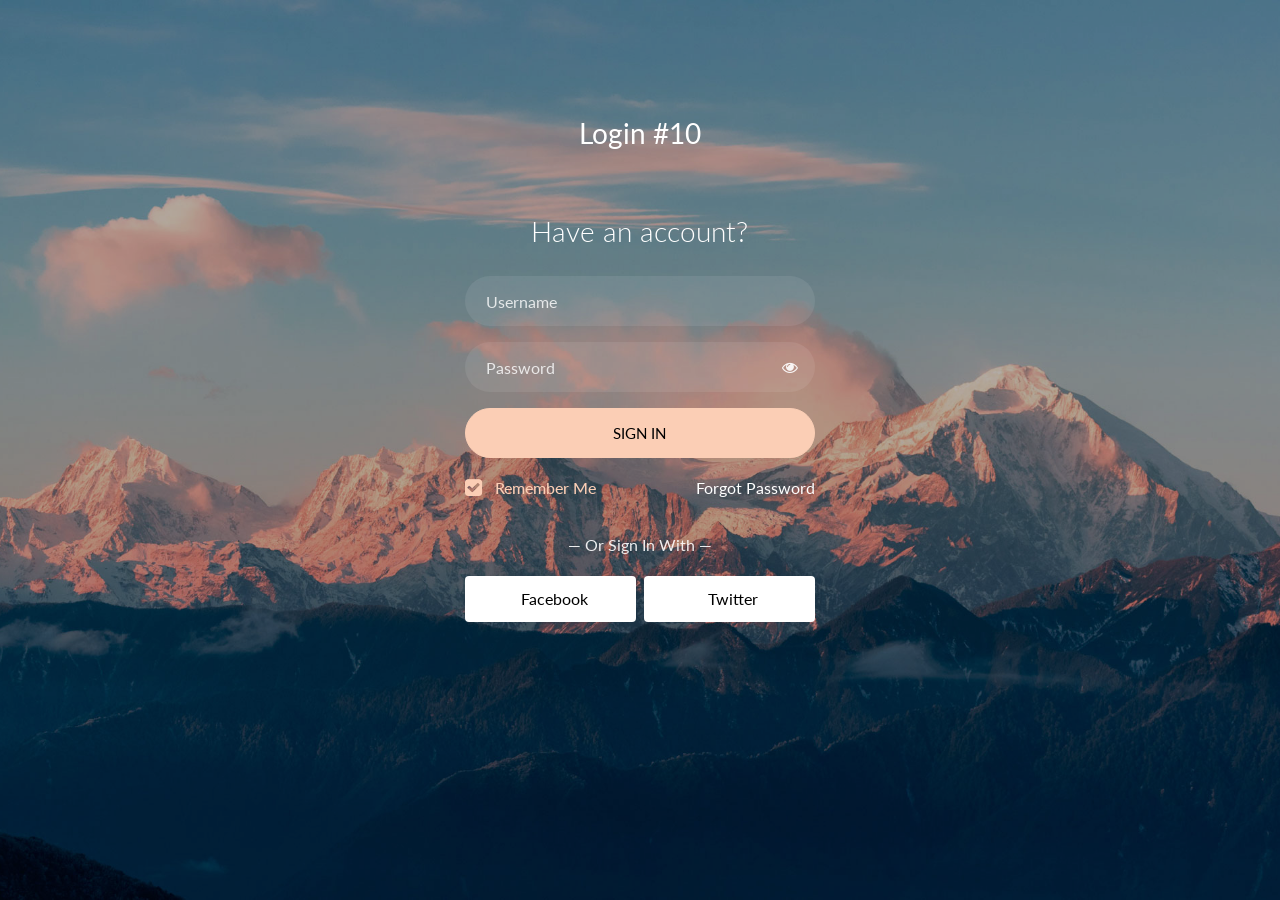
<file: home/static/index.html>
<!doctype html>
<html lang="en">
  <head>
  	<title>Login 10</title>
    <meta charset="utf-8">
    <meta name="viewport" content="width=device-width, initial-scale=1, shrink-to-fit=no">

	<link href="https://fonts.googleapis.com/css?family=Lato:300,400,700&display=swap" rel="stylesheet">

	<link rel="stylesheet" href="https://stackpath.bootstrapcdn.com/font-awesome/4.7.0/css/font-awesome.min.css">
	
	<link rel="stylesheet" href="css/style.css">

	</head>
	<body class="img js-fullheight" style="background-image: url(images/bg.jpg);">
	<section class="ftco-section">
		<div class="container">
			<div class="row justify-content-center">
				<div class="col-md-6 text-center mb-5">
					<h2 class="heading-section">Login #10</h2>
				</div>
			</div>
			<div class="row justify-content-center">
				<div class="col-md-6 col-lg-4">
					<div class="login-wrap p-0">
		      	<h3 class="mb-4 text-center">Have an account?</h3>
		      	<form action="#" class="signin-form">
		      		<div class="form-group">
		      			<input type="text" class="form-control" placeholder="Username" required>
		      		</div>
	            <div class="form-group">
	              <input id="password-field" type="password" class="form-control" placeholder="Password" required>
	              <span toggle="#password-field" class="fa fa-fw fa-eye field-icon toggle-password"></span>
	            </div>
	            <div class="form-group">
	            	<button type="submit" class="form-control btn btn-primary submit px-3">Sign In</button>
	            </div>
	            <div class="form-group d-md-flex">
	            	<div class="w-50">
		            	<label class="checkbox-wrap checkbox-primary">Remember Me
									  <input type="checkbox" checked>
									  <span class="checkmark"></span>
									</label>
								</div>
								<div class="w-50 text-md-right">
									<a href="#" style="color: #fff">Forgot Password</a>
								</div>
	            </div>
	          </form>
	          <p class="w-100 text-center">&mdash; Or Sign In With &mdash;</p>
	          <div class="social d-flex text-center">
	          	<a href="#" class="px-2 py-2 mr-md-1 rounded"><span class="ion-logo-facebook mr-2"></span> Facebook</a>
	          	<a href="#" class="px-2 py-2 ml-md-1 rounded"><span class="ion-logo-twitter mr-2"></span> Twitter</a>
	          </div>
		      </div>
				</div>
			</div>
		</div>
	</section>

	<script src="js/jquery.min.js"></script>
  <script src="js/popper.js"></script>
  <script src="js/bootstrap.min.js"></script>
  <script src="js/main.js"></script>

	</body>
</html>
</file>
